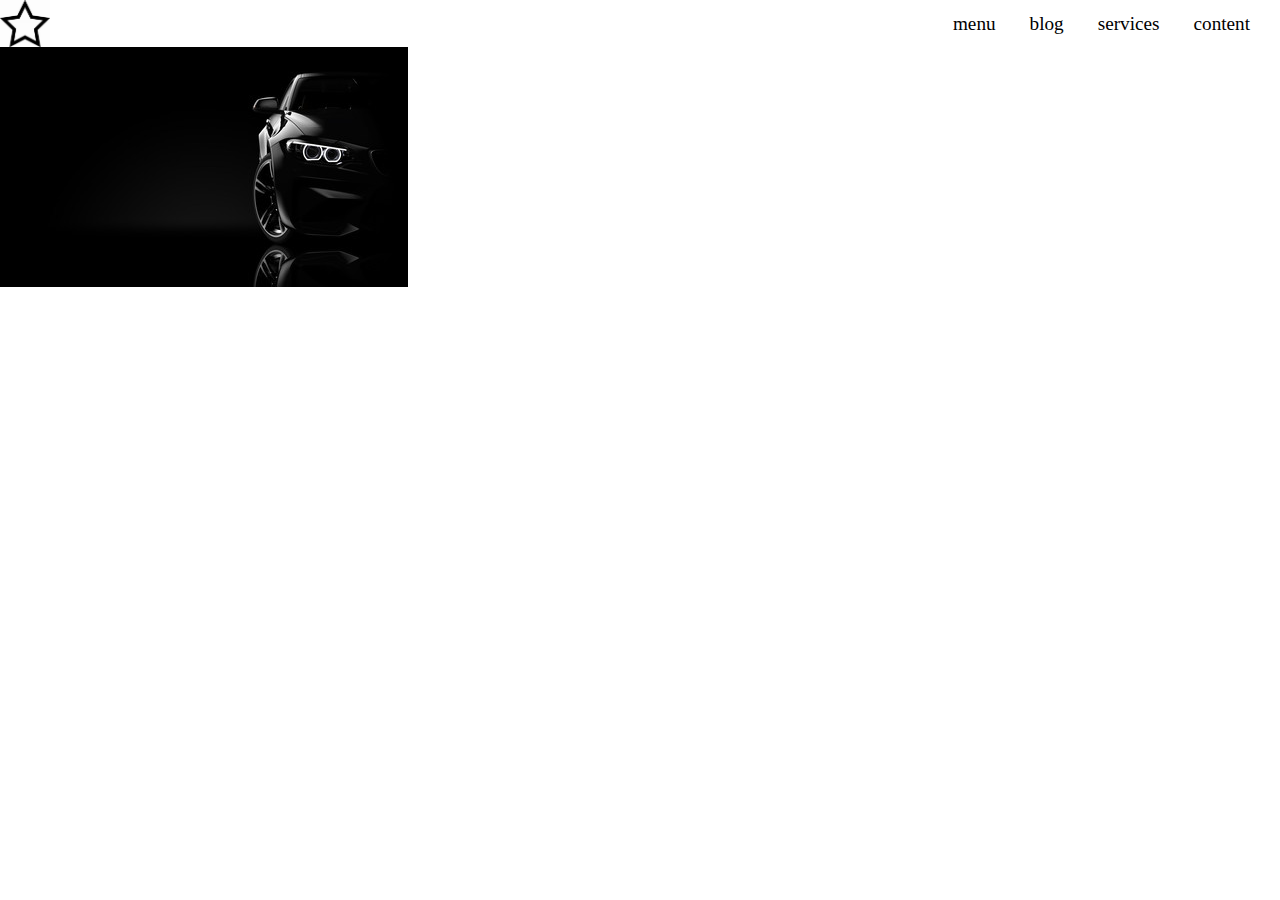
<file: index.html>
<!DOCTYPE html>
<html lang="en">
<head>
    <meta charset="UTF-8">
    <meta http-equiv="X-UA-Compatible" content="IE=edge">
    <meta name="viewport" content="width=device-width, initial-scale=1.0">
    <title>Document</title>
    <link rel="stylesheet" href="style.css">
</head>
<body>
    <div class="container">
        <div class="navber">
            <img src="images/white_star.jpg" class="w-ster">
            <nav>
            <ul>
                <li><a href="">menu </a></li>
                <li><a href="">blog</a></li>
                <li><a href="">services </a></li>
                <li><a href="">content</a></li>
            </ul>
        </nav>
        </div>
    </div>

    <div class="image">
        <img src="/images/car 1.jpg" alt="">
        <div class="content">
            <p>Glass</p>
        </div>
    </div>
</body>
</html>
</file>
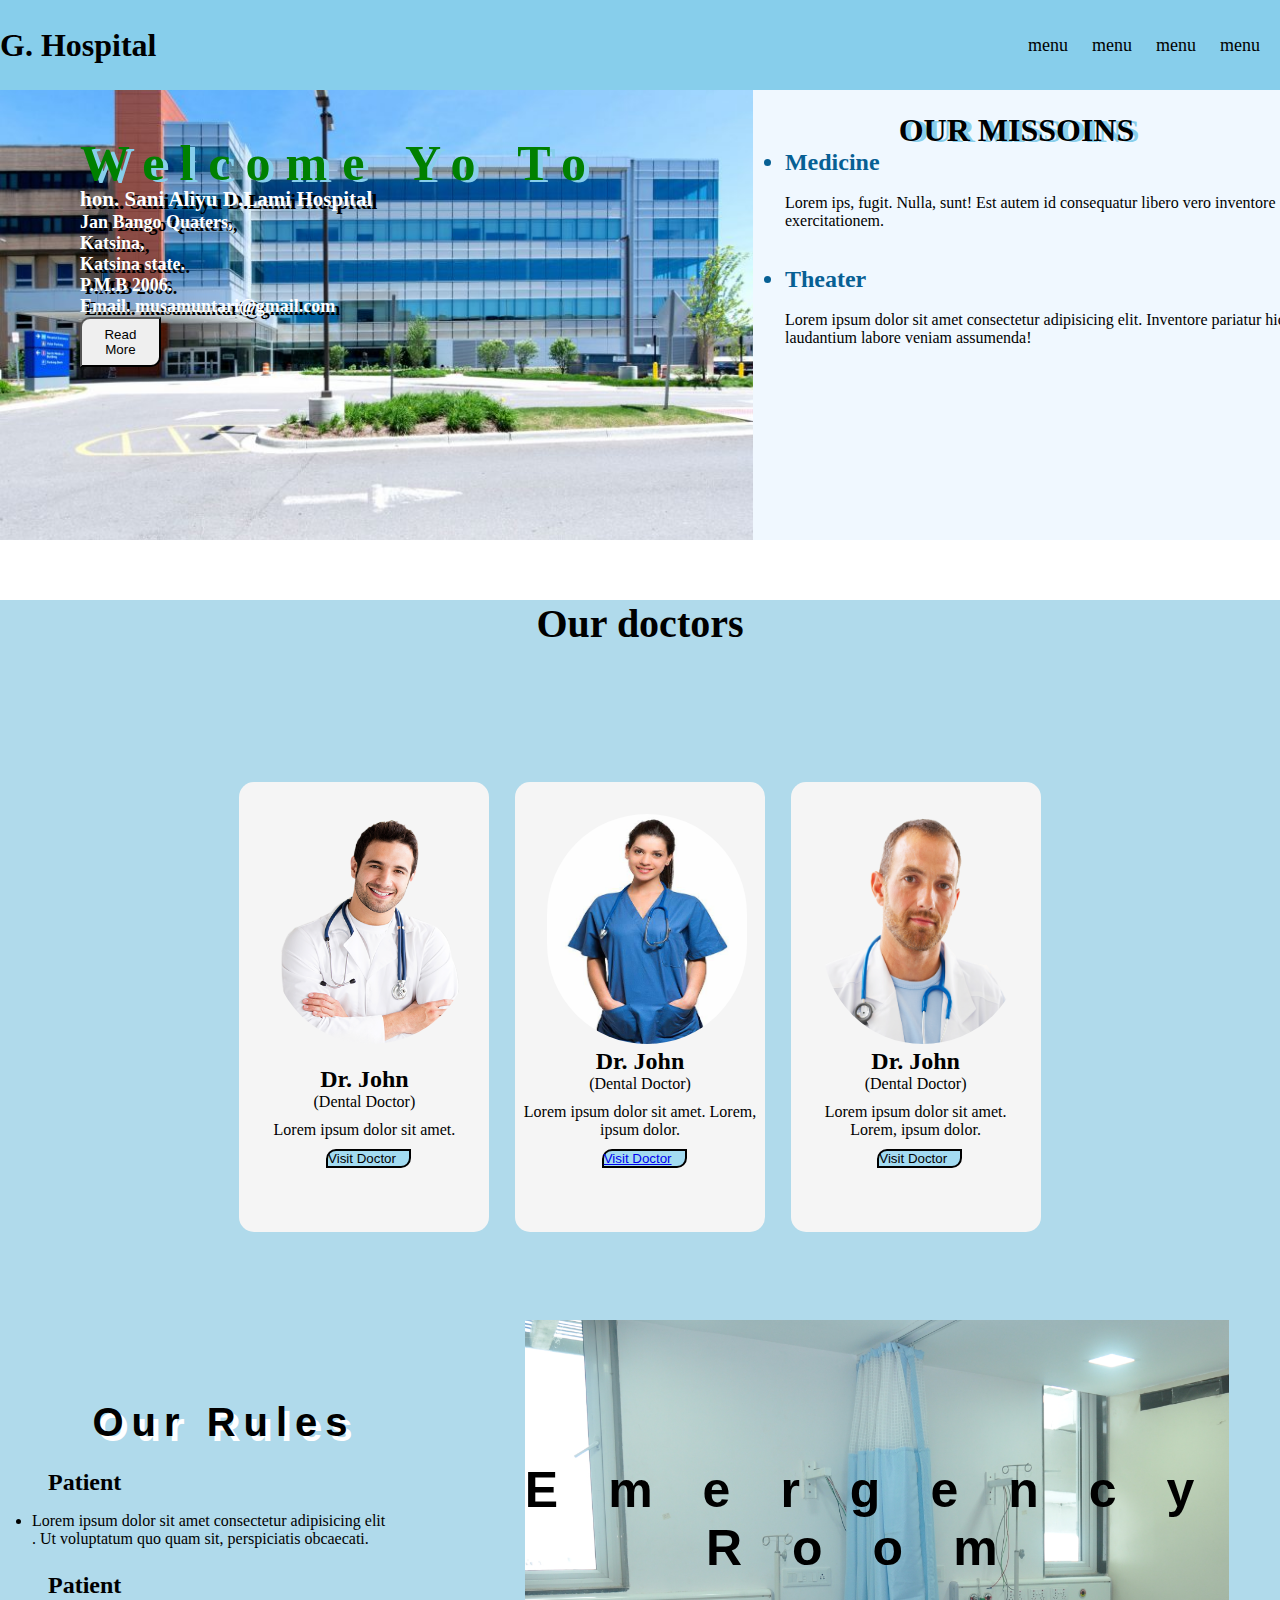
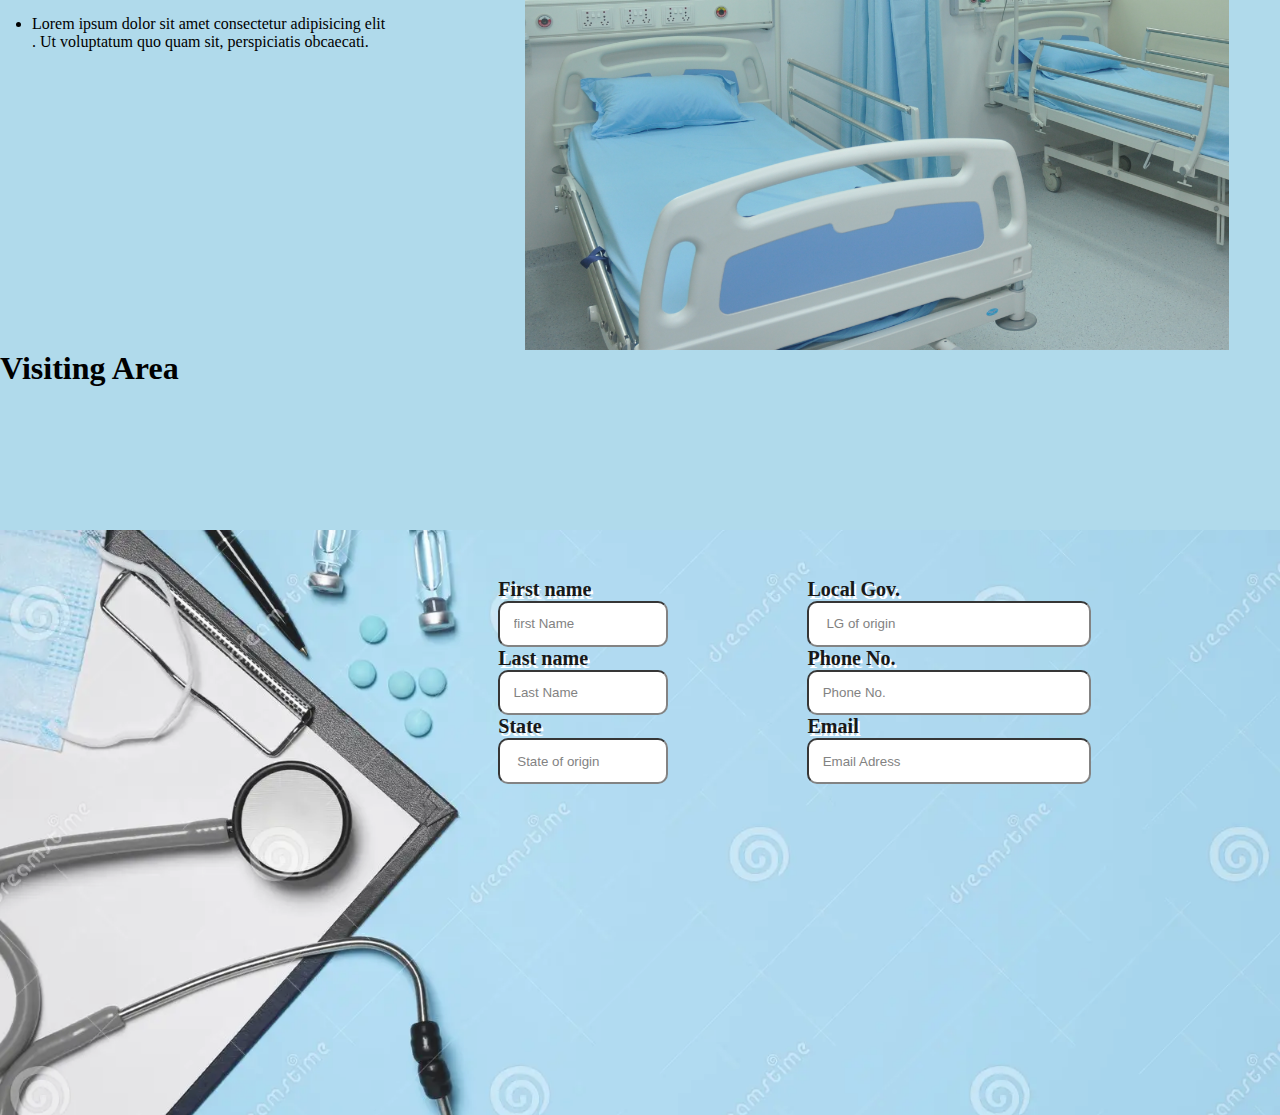
<file: clinic.html>
<!DOCTYPE html>
<html lang="en">
<head>
    <meta charset="UTF-8">
    <meta name="viewport" content="width=device-width, initial-scale=1.0">
    <title>CLINIC</title>
    <link rel="stylesheet" href="clinic.css">
</head>
<body>
    <div class="container">
        <div class="navber">
            <!-- <img src="images/car 1.jpg" alt="" class="Glass"> -->
            <h1>G. Hospital</h1>
            <nav>
                <ul class="navlinks" id="nav-links">

                    <li> <a href="#">menu</a></li>
                    <li> <a href="#">menu</a></li>
                    <li> <a href="#">menu</a></li>
                    <li> <a href="#">menu</a></li>
                </ul>
            </nav>

            <!-- <img src="images/menu2.png" alt="" class="menu"> -->
            <div class="toggle" id="toggle">
                <div class="bar"></div>
                <div class="bar"></div>
                <div class="bar"></div>
            </div>
            
        </div>
        
        <div class="parents">
            <div class="welcome">
                <div class="text">
                    <h1> Welcome  Yo To</h1>
                    <h3>hon. Sani Aliyu D.Lami Hospital</h3>
                    <p>Jan Bango Quaters,</p>
                    <p>Katsina,</p>
                    <p>Katsina state.</p>
                    <h4>P.M.B 2006.</h4>
                    <P>Email. musamuntari@gmail.com</P>
                    <button>Read More</button>

                </div>
            </div>
            <div class="welcome1">
              <h1> OUR MISSOINS</h1>

              <div class="misson">

                <div class="text3">
                <h2><li>Medicine</li></h2>
                <br>
                <p>Lorem ips, fugit. Nulla, sunt! Est autem id consequatur libero vero inventore exercitationem.</p>
                <br><br>
                <h2><li>Theater</li></h2>
                <br>
                <p>Lorem ipsum dolor sit amet consectetur adipisicing elit. Inventore pariatur hic laudantium labore veniam assumenda!</p>
              </div>

              <!-- <div class="text3">
                <h2><li>Doctors</li></h2>
                <p>Lorem ipsum dolor sit, amet consectetur adipisicing elit. Rem cupiditate obcaecati libero blanditiis deleniti aliquam.</p>
              </div> -->

            </div>
            </div>
        </div>


            <div class="doctors">
                <h1>Our doctors</h1>
                <div class="chief">
                    <!-- <div class="doctor"><img src="images/nursee1.png" alt="">
                       
                    </div> -->
                    <div class="doctor"><img src="images/doc3.png" alt=""><br><br>
                        <h2>Dr. John</h2>
                        <p>(Dental Doctor)</p>
                        <p>Lorem ipsum dolor sit amet.</p>
                        <div class="ster">
<!--                     
                            <p><img src="images/black_star.webp" width="30px" height="30px"></p>
                            <p><img src="images/black_star.webp" width="30px" height="30px"></p>
                            <p><img src="images/black_star.webp" width="30px" height="30px"></p>
                            <p><img src="images/white_star.jpg" width="30px" height="30px"></p> -->
                                 </div>
                                 <button>Visit Doctor</button>
                    </div>

                    <div class="doctor"><img src="images/nosee2.jpg" alt="">
                        <h2>Dr. John</h2>
                        <p>(Dental Doctor)</p>
                        <p>Lorem ipsum dolor sit amet. Lorem, <br>ipsum dolor.</p>
                        <div class="ster">
                    
                            <!-- <p><img src="images/black_star.webp" width="30px" height="30px"></p>
                            <p><img src="images/black_star.webp" width="30px" height="30px"></p>
                            <p><img src="images/black_star.webp" width="30px" height="30px"></p>
                            <p><img src="images/white_star.jpg" width="30px" height="30px"></p> -->
                                 </div>
                                 <button><a href="#">Visit Doctor</a></button>
                    </div>

                    <div class="doctor"><img src="images/doctor kulle.png" alt="">
                        <h2>Dr. John</h2>
                        <p>(Dental Doctor)</p>  
                        <p>Lorem ipsum dolor sit amet.<br> Lorem, ipsum dolor.</p>
                        <div class="ster">
<!--                     
                            <p><img src="images/black_star.webp" width="30px" height="30px"></p>
                            <p><img src="images/black_star.webp" width="30px" height="30px"></p>
                            <p><img src="images/black_star.webp" width="30px" height="30px"></p>
                            <p><img src="images/white_star.jpg" width="30px" height="30px"></p> -->
                                 </div>
                                 <button>Visit Doctor</button>
                    </div>
                </div>
            </div>

            <div class="theater">

                <div class="theater2">
                    <h1>Our Rules</h1>

                    <h2>Patient</h2>
                <P><li>Lorem ipsum dolor sit amet consectetur adipisicing elit<br>. Ut voluptatum quo quam sit, perspiciatis obcaecati.</li></P>

                    <h2>Patient</h2>
                <P><li>Lorem ipsum dolor sit amet consectetur adipisicing elit<br>. Ut voluptatum quo quam sit, perspiciatis obcaecati.</li></P>
                    <!-- <h2> <marquee behavior="alternate"> THANK YOU</marquee></h2> -->
                </div>

                <div class="theater1"><h1> Emergency Room</h1></div>
            </div>

            <div class="visit">
                <h1>Visiting <span>Area</span></h1>
            </div>

            <div class="contact">
                <!-- <h1>Visit <span>A</span> Doctor</h1> -->
                <div class="form">
                
                </div>

                <div class="form1">

                    <form action="">
                        <h6>First name</h6><input type="text" name="userName" placeholder="first Name">
                        <h6>Last name</h6><input type="text" name="userName" placeholder="Last Name">
                        <h6>State</h6><input type="state" name="userName" placeholder=" State of origin">
                       
                    </form>
                </div>

                <div class="form">
                    <form action="">
                    <h6>Local Gov.</h6><input type="state" name="userName" placeholder=" LG of origin">
                    <h6>Phone No.</h6><input type="number" name="number" placeholder="Phone No. ">
                    <h6>Email</h6><input type="email" name="email" placeholder="Email Adress">
                </form>
                </div>
            </div>

    </div>

    <!-- <script>
        const toggle = document.getElementById("toggle")
        const navlinks = document.getElementById("navl-inks")

        toggle.addEventListener('click', ()=> {
            navlinks.classList.toggle('active');
        })
    </script> -->
</body>
</html>
</file>
<file: style.css>
*{
    padding: 0;
    margin: 0;

}

.container{
    width: 100%;
    /* min-height: 100vh; */
    /* background-color: green; */
    box-sizing: border-box; 
}
.navber{
    width: 100%;
    display: flex;
    align-items:center;
} 
.w-ster{
    /* margin-left: 2rem; */
    width: 50px;
    cursor: pointer;
} 
nav{
    flex: 1;
    text-align: right;

} 
nav ul li{
    list-style: none;
    display: inline-block;
    margin-right: 30px;
    font-size:larger;
} 
nav ul li a{
    text-decoration: none;
    color: #000;
    pointer-events: visibleFill;

} 

.content {
    opacity: 0;
}

.content:hover {
    opacity: 1;
    cursor: pointer;
    
}
</file>
<file: clinic.css>
*{
    padding: 0;
    margin: 0;
    box-sizing: border-box;
}
.container{
    width: 100%;
    /* position: relative; */

}
.navber{
    width: 100%;
    display: flex;
    align-items: center;
    height: 10vh;
    background-color: skyblue;
    position: fixed;
    /* opacity: 30px; */
}
.Glass{
    width: 50px;
    cursor: pointer;
    opacity: below;
}
.menu{
    width: 50px;
    cursor: pointer;
}
nav{
    flex: 1;
    text-align: right;
}
nav ul li {
    display: inline-block;
    list-style: none;
    margin-right: 20px;
    font-size: large;

}
nav ul li a{
    text-decoration: none;
    color: black;
    pointer-events: visibleFill;
}
.parents{
    width: 100%;
    margin: auto;
    /* margin-top: 1em; */
    height: 60vh;
    /* background-color: gray; */
    display: flex;
    justify-content: center;
    /* gap: 2%; */
}
.welcome{
    width: 100%;
    margin-top: 4em;
    background-color: blue;
    background-image: url(images/hosptal2.jpg);
    background-repeat: no-repeat;
    background-size: cover;
}
.welcome1{
    width: 70%;
    background-color: aliceblue;
    margin-top: 4em;
    
}
.text{
    /* color:green; */
    margin-left: 5rem;
    font-size: large;
    font-weight: 900;
    color: #fff;
    text-shadow: 5px 3px black;
    margin-top: 10%;
    /* font-family: 'Franklin Gothic Medium', 'Arial Narrow', Arial, sans-serif; */
}
.text >button{
    width: 12%;
    /* margin-top: 1e; */
    padding: .5rem;
    border-radius: 10px 0 10px 0;
    /* background-color: skyblue; */
}
.text >h1{
    font-family: 'Times New Roman' Times, serif;
    line-height: 3rem;
    letter-spacing: 0.3em;
    text-shadow: 5px 2px skyblue;
    color: green;
    font-size: 50px;
}
.text >h2{
    font-family: 'Times New Roman', Times, serif;
    line-height: 5rem;
    letter-spacing: 0.2em;
    font-size: larger;

}

.welcome1{
    justify-content: center;
}

.welcome1 >h1{
    text-align: center;
    margin-top: 3em;
    text-shadow: 5px 1px skyblue;
}

.welcome1{
    margin-top: 1em;
}

.misson{
    margin-left: 2rem;
    width: 100%;
    display: flex;
    gap: 2%;
}
.text3 >h2{
    color: rgb(7, 96, 148);
}
.doctors{
    width: 100%;
    height: 80vh;
    background-color: rgb(176, 218, 235);
}
.doctors >h1{
    font-size: 40px;
    text-align: center;
    margin-top: 1.5em;
}
.chief{
    width: 100%;
    height: 100%;
    /* background-color: red; */
    display: flex;
    justify-content: center;
    align-items: center;
    gap: 2%;
}
.doctor{
    /* display: flex; */
    border-radius: 15px;
    width: 250px;
    height: 450px;
    background-color:whitesmoke;
}
.doctor >img{
    width: 200px;
    height: 230px;
    margin-left: 2em;
    margin-top: 2em;
    border-radius: 110px;
    transition: 0.5s;
    
}
.doctor >img:hover{
    transform: scale(1.1);
    border-radius: 10px;
    
}
.ster{
    display: flex;
    justify-content: center;
}
.doctor >h2{
    text-align: center;
}
.doctor >p{
    text-align: center;
    margin:0 0 10px;
}

.doctor >button{
    display: flex;
    margin-left: 6.5em;
    border-radius: 10px 0 10px 0;
    margin-top: 0.5;
    width: 34%;
    text-align: center;
    background-color: rgb(163, 219, 241);
    border: 2px solid black;
}

.theater{
    /* width: 100%; */
    height: 70vh;
    display: flex;
    gap: 6%;
    background-color: rgb(176, 218, 235);
    
}
.theater2{
    width: 35%;
    /* margin: auto; */
    /* background-color: red; */
}

.theater2 >h1{
    color: black;
    font-family: 'Franklin Gothic Medium', 'Arial Narrow', Arial, sans-serif;
    font-size: 40px;
    text-align: center;
    text-shadow: 5px 5px  white;margin-top: 2em;
    letter-spacing: 0.2em;
    
}

.theater2 >h2{
    /* margin: 0 0 20px; */
    margin-top: 1em;
    /* color:; */
    margin-left: 2em;
}

.theater2 >li{
    margin-left: 2em;
    margin-top: 1em;
    text-align: justify;
    
}
.theater1{
    width: 55%;
    background-image: url(images/hosp3.jpg);
    background-repeat: no-repeat;
    background-size: cover;
    
    
}
.theater1 >h1{
    text-align: center;
    margin-top: 20%;
    letter-spacing: 1em;
    font-size: 50px;
    font-family: 'Franklin Gothic Medium', 'Arial Narrow', Arial, sans-serif;
}




.toggle .bar{
    width: 30px;
    height: 6px;
    border-radius: 10px 10px;
    background-color: black;
    margin: 3px 0px;
    display: none;
    cursor: pointer;
}
.toggle .bar:first-child{
    background-color: red;                                                                                                                                                                                                                                                                                                                                                                               

}

.visit{
    background-color: rgb(176, 218, 235);
    /* font-size: 30px;
    text-align: center; */
    height: 20vh;
}
.contact{
    display: flex;
     width: 100%;
     height: 65vh;
     background-image:url(images/medcl\ bg\ 2.webp ) ;
     background-repeat: no-repeat;
     background-size: cover;
     font-size: 30px;
     opacity: 0.9;
    gap: 2%;
}

.form{
    width: 500px;
    height: 100%;
    /* background-color: red; */
}
.form1{
    width: 300px;
    height: 100%;
    /* background-color: red; */
}
input{
    width: 60%;
    padding: 1em;
    /* text-align: center; */
    border-radius: 10px;
    
}

form{
    margin-top: 3rem;
    color: black;
    text-shadow: 2px 3px white;
}
form{
    margin-top: 3rem;
    color: black;
    text-shadow: 2px 3px white;
}



@media screen and (max-width: 660px) {
    .container{
        width: 100%;
        overflow: hidden;
    }
    .navber{
        width: 100%;
        display: flex;
        align-items: center;
        height: 8vh;
        background-color: skyblue;
        position: fixed;
        /* box-shadow: 5px 5px black; */
    }
    .parents{
        width: 100%;
        height: 80vh;
        /* background-color: gray; */
        display: block;
      
    }
    .welcome{
        width: 100%;
        background-color: blue;
        background-image: url(images/hosptal2.jpg);
        background-repeat: no-repeat;
        background-size: cover;
        height: 40vh;
    }
    .text >button{
        width: 20%;
        background-color: aquamarine;
        margin-top: 1em;
       
    }
    .text >h1{
        margin-top: 1em;
        
    }

    .text{
        
        margin-left: 5rem;
        font-size: large;
        margin-top: 3.5rem;
      
    }
    .welcome1{
        justify-content: center;
        width: 100%;
        overflow: hidden;
        height: 50vh;
        display: block;
        text-align: justify;

    }

    .misson{
        margin-left: 2rem;
        width: 80%;
        display: block;
        height: 50%;
        gap: 2%;
    }
   

    .doctors{
        width: 100%;
        height: 60vh;
        background-color: rgb(176, 218, 235);
    }

    .chief{
        width: 80%;
        height: 90%;
        /* display: flex; */
        justify-content: center;
        align-items: center;
        margin-left: 3.5rem;
        gap: 3%;
    }

    .doctor{
        /* display: flex; */
        border-radius: 15px;
        width: 200px;
        height: 400px;
        background-color:whitesmoke;
    }

    .doctor >img{
        width: 130px;
        height: 200px;
        margin-left: 1em;
        margin-top: 2em;
        border-radius: 110px;
        /* margin: 0 0 10px; */
    }

    .doctors >h1{
        font-size: 35px;
        text-align: center;
        margin-top: 1.5em;
    }

    .doctor >h2{
        text-align: center;
        font-size: 17px;
    }
    .doctor >p{
        text-align: center;
        margin:0 0 4px;
    }
    
    .doctor >button{
        /* align-items: center; */
        /* display: flex; */
        margin-left: 3em;
        /* justify-content: center; */
        border-radius:  10px ;
        margin-top: 0.5rem;
        width: 50%;
        text-align: center;
        background-color: rgb(163, 219, 241);
        border: 3px black;
        padding: 4px;
    }

    .theater{
        /* width: 100%; */
        height: 40vh;
        display: block;
        gap: 3%;
        background-color: rgb(176, 218, 235);
        
    }
    .theater1{
        width: 40%;
        height: 5%;
        background-image: url(images/hosp3.jpg);
        background-repeat: no-repeat;
        background-size: cover;
        
    }


    .toggle .bar{
        display: block;
    }
    .navlinks{
        display: none;
    }
    .navlinks.active{
        display: block;
    }
    
}
</file>
